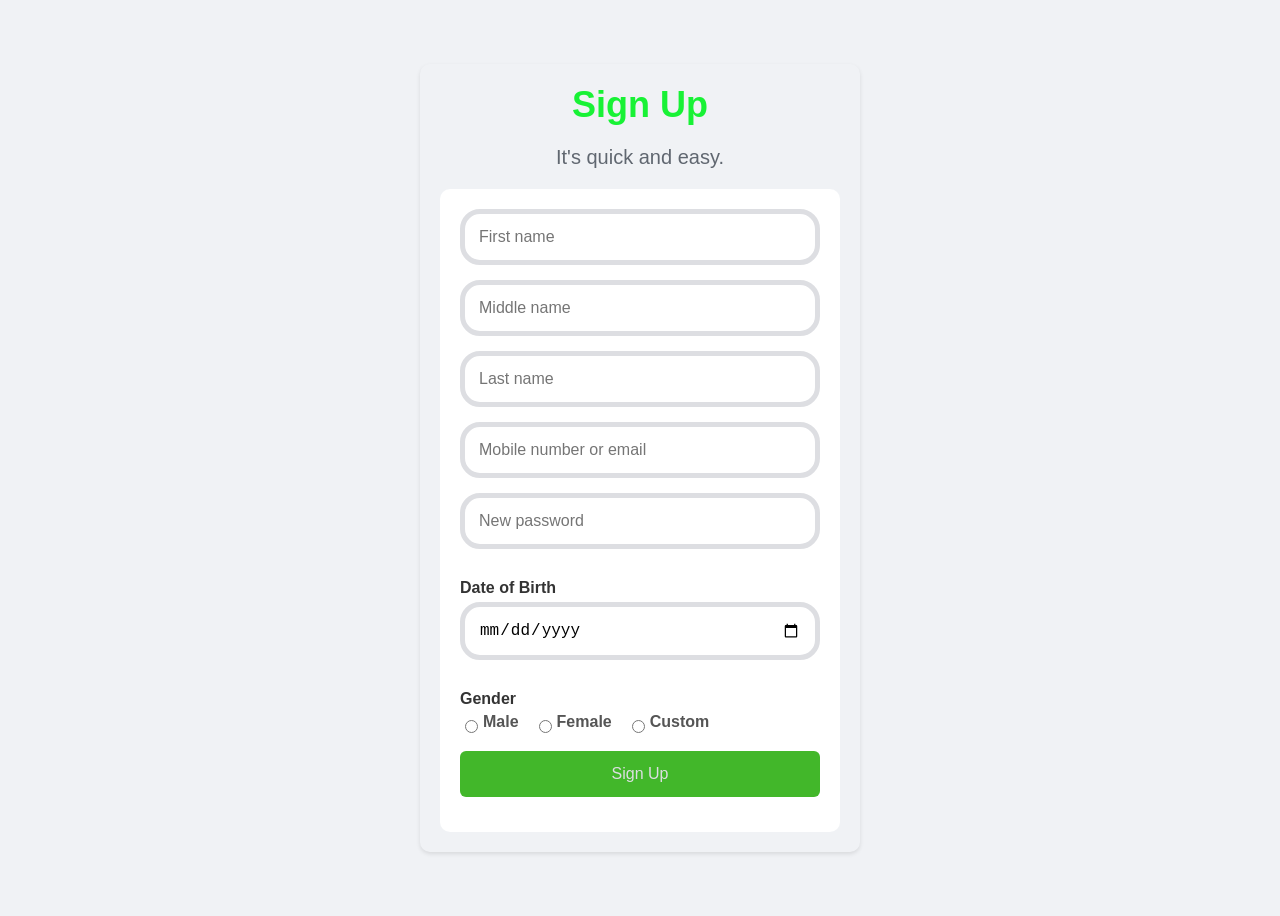
<file: testProject/register.html>
<!DOCTYPE html>
<html lang="en">

<head>
  <meta charset="UTF-8" />
  <meta name="viewport" content="width=device-width, initial-scale=1.0" />
  <title>Sign Up</title>
  <link rel="stylesheet" href="../style/register.css" />
</head>

<body>
  <div class="container">
    <div class="register-header">
      <h1>Sign Up</h1>
      <!-- <img src="../images/logo.png" alt="ABCD School Logo" class="logo" /> -->
      <p>It's quick and easy.</p>
    </div>
    <div class="register-form">
      <form action="#">
        <div class="form-group">
          <input type="text" name="firstName" placeholder="First name" required />
          <input type="text" name="Middle" placeholder="Middle name" required />
          <input type="text" name="lastName" placeholder="Last name" required />
          <input type="email" name="email" placeholder="Mobile number or email" required />
          <input type="password" name="password" placeholder="New password" required />
        </div>
        <div class="form-group">
          <label for="dob">Date of Birth</label>
          <input type="date" name="dob" id="dob" required />
        </div>
        <div class="form-group">
          <label>Gender</label>
          <div class="radio-group">
            <input type="radio" name="gender" id="male" value="male" required />
            <label for="male">Male</label>
            <input type="radio" name="gender" id="female" value="female" required />
            <label for="female">Female</label>
            <input type="radio" name="gender" id="custom" value="custom" required />
            <label for="custom">Custom</label>
          </div>
        </div>
        <div class="form-group">
          <input type="submit" value="Sign Up" class="btn" />
        </div>
      </form>
    </div>
  </div>
</body>

</html>
</file>
<file: style/register.css>
body {
  font-family: Arial, sans-serif;
  background-color: #f0f2f5;
  margin: 10;
  padding: 10;
  display: flex;
  justify-content: center;
  align-items: center;
  height: 100vh;
}

.container {
  background-color: pink(0, 82%, 13%, 0.236);
  padding: 20px;
  border-radius: 10px;
  box-shadow: 0 2px 4px rgba(0, 0, 0, 0.1);
  width: 400px;
}

.register-header {
  text-align: center;
  margin-bottom: 15px;
  color: #000;
}
/* .register-header .logo {
  width: 100px; Adjust the width as needed
  margin-bottom: 10px;
  image-rendering: optimizeQuality;
} */

.register-header h1 {
  color: #18f235;
  font-size: 36px;
  margin: 0;
}

.register-header p {
  font-size: 20px;
  color: #606770;
}

.register-form {
  background-color: #ffffff;
  padding: 20px;
  border-radius: 10px;
}

.form-group {
  margin-bottom: 15px;
}

.form-group label {
  display: block;
  margin-bottom: 5px;
  font-weight: bold;
  color: #333;
  font-size: 16px;
  font-family: 'Lato', sans-serif;
}

.form-group input[type="text"],
.form-group input[type="email"],
.form-group input[type="password"],
.form-group input[type="date"] {
  width: 100%;
  padding: 14px;
  box-sizing: border-box;
  border: 5px solid #dddee2;
  border-radius: 20px;
  font-size: 16px;
  margin-bottom: 15px;
}

.radio-group {
  display: flex;
  align-items: center;
}

.radio-group input[type="radio"] {
  margin-right: 5px;
}

.radio-group label {
  margin-right: 15px;
  color: #555;
}

.btn {
  width: 100%;
  padding: 14px;
  background-color: #42b72a;
  color: #dddee2;
  border: none;
  border-radius: 6px;
  font-size: 16px;
  cursor: pointer;
  transition: background-color 0.3s ease;
}

.btn:hover {
  background-color: #a42041;
}
</file>
